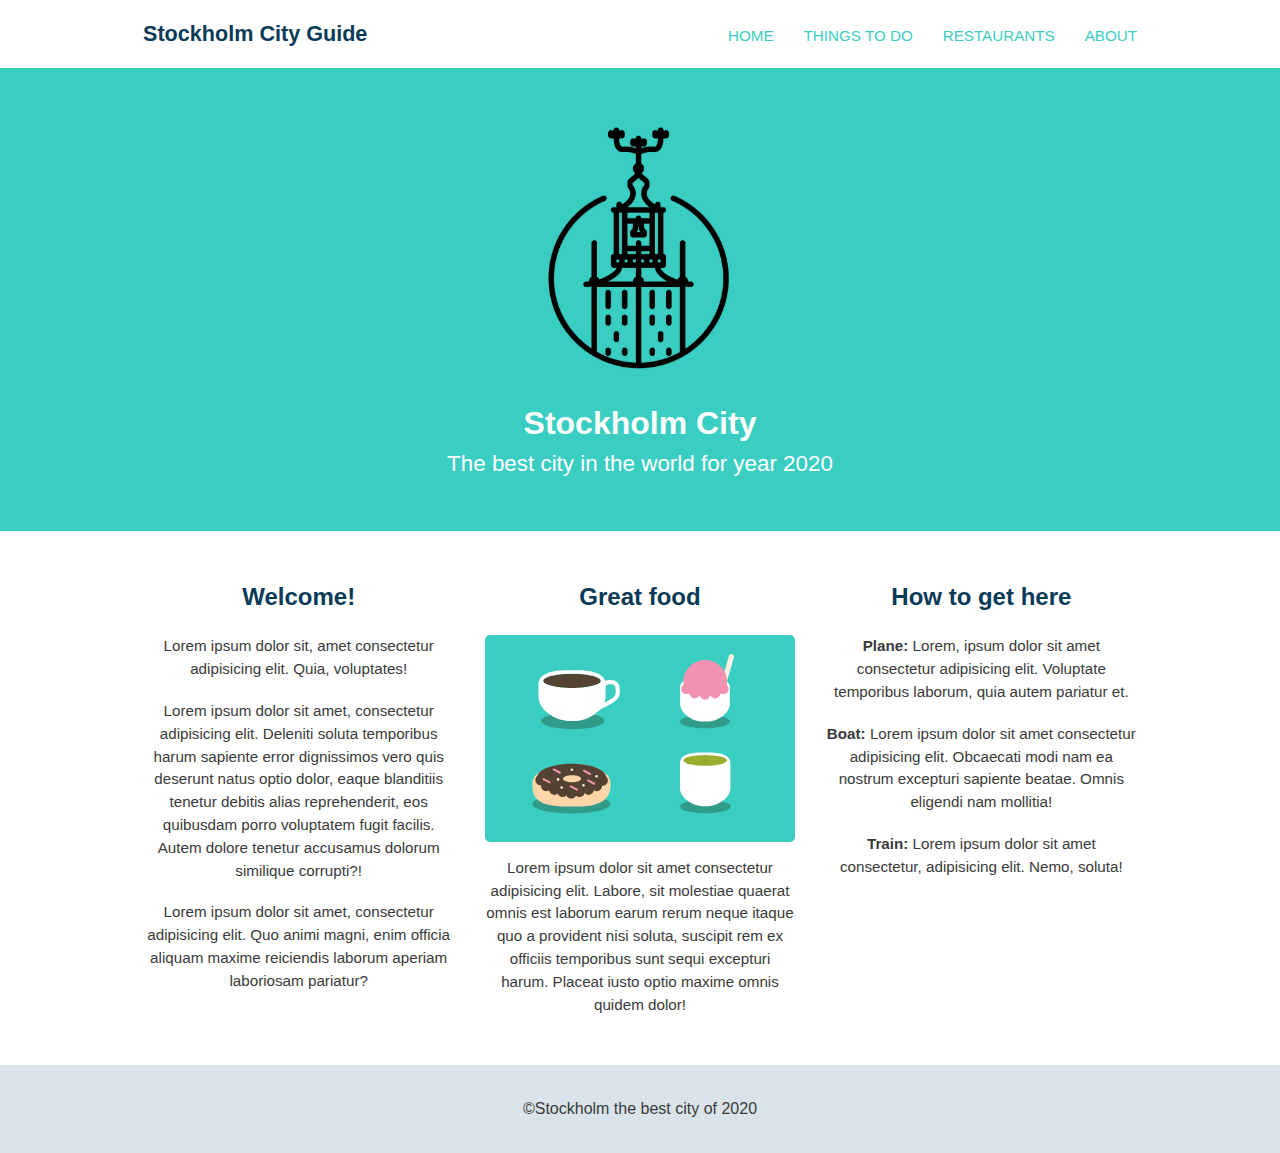
<file: index.html>
<!DOCTYPE html>
<html>
<head>
	<meta name="viewport" content="width=device-width, initial-scale=1.0">
	<title>Stockholm City Guide</title>
	<link href='https://fonts.googleapis.com/css?family=Varela+Round' rel='stylesheet' type='text/css'>
    <link rel="stylesheet" href="style.css">
    <link rel="stylesheet" href="normalize.css">

</head>
<body>

    <header class="main-header">
        <h1 class="name"><a href="index.html">Stockholm City Guide</a></h1>
        <ul class="main-nav">
            <li><a href="index.html">Home</a></li>
            <li><a href="thingstodo.html">Things to do</a></li>
            <li><a href="restaurants.html">Restaurants</a></li>
            <li><a href="about.html">About</a></li>
        </ul>
    </header> <!--/.main-header-->
    
    <div class="banner">
        <img class="logo" src="logo.png" alt="city">
        <h1 class="headline">Stockholm City</h1>
        <span class ="tagline">The best city in the world for year 2020</span>
    </div> <!--/.banner-->

    <div class="row">

        <div class="secondary col">
            <h2>Welcome!</h2>
            <p>Lorem ipsum dolor sit, amet consectetur adipisicing elit. Quia, voluptates!</p>
            <p>Lorem ipsum dolor sit amet, consectetur adipisicing elit. Deleniti soluta temporibus harum sapiente error dignissimos vero quis deserunt natus optio dolor, eaque blanditiis tenetur debitis alias reprehenderit, eos quibusdam porro voluptatem fugit facilis. Autem dolore tenetur accusamus dolorum similique corrupti?!</p>
            <p>Lorem ipsum dolor sit amet, consectetur adipisicing elit. Quo animi magni, enim officia aliquam maxime reiciendis laborum aperiam laboriosam pariatur?</p>
        </div> <!--/.secondary col-->

        <div class="primary col">
            <h2>Great food</h2>
			<img class="feat-img" src="treats.svg" alt="Drinks and eats">
			<p>Lorem ipsum dolor sit amet consectetur adipisicing elit. Labore, sit molestiae quaerat omnis est laborum earum rerum neque itaque quo a provident nisi soluta, suscipit rem ex officiis temporibus sunt sequi excepturi harum. Placeat iusto optio maxime omnis quidem dolor!</p>
		</div><!--/.primary-->

        <div class="tertiary col">
            <h2>How to get here</h2>
            <p><strong>Plane:</strong> Lorem, ipsum dolor sit amet consectetur adipisicing elit. Voluptate temporibus laborum, quia autem pariatur et.</p>
            <p><strong>Boat:</strong> Lorem ipsum dolor sit amet consectetur adipisicing elit. Obcaecati modi nam ea nostrum excepturi sapiente beatae. Omnis eligendi nam mollitia!</p>
            <p><strong>Train:</strong> Lorem ipsum dolor sit amet consectetur, adipisicing elit. Nemo, soluta!</p>
        </div> <!--/.tertiary col-->
    </div>

    <footer class="main-footer">
        <span>&copy;Stockholm the best city of 2020</span>
    </footer>
    
</body>
</html>
</file>
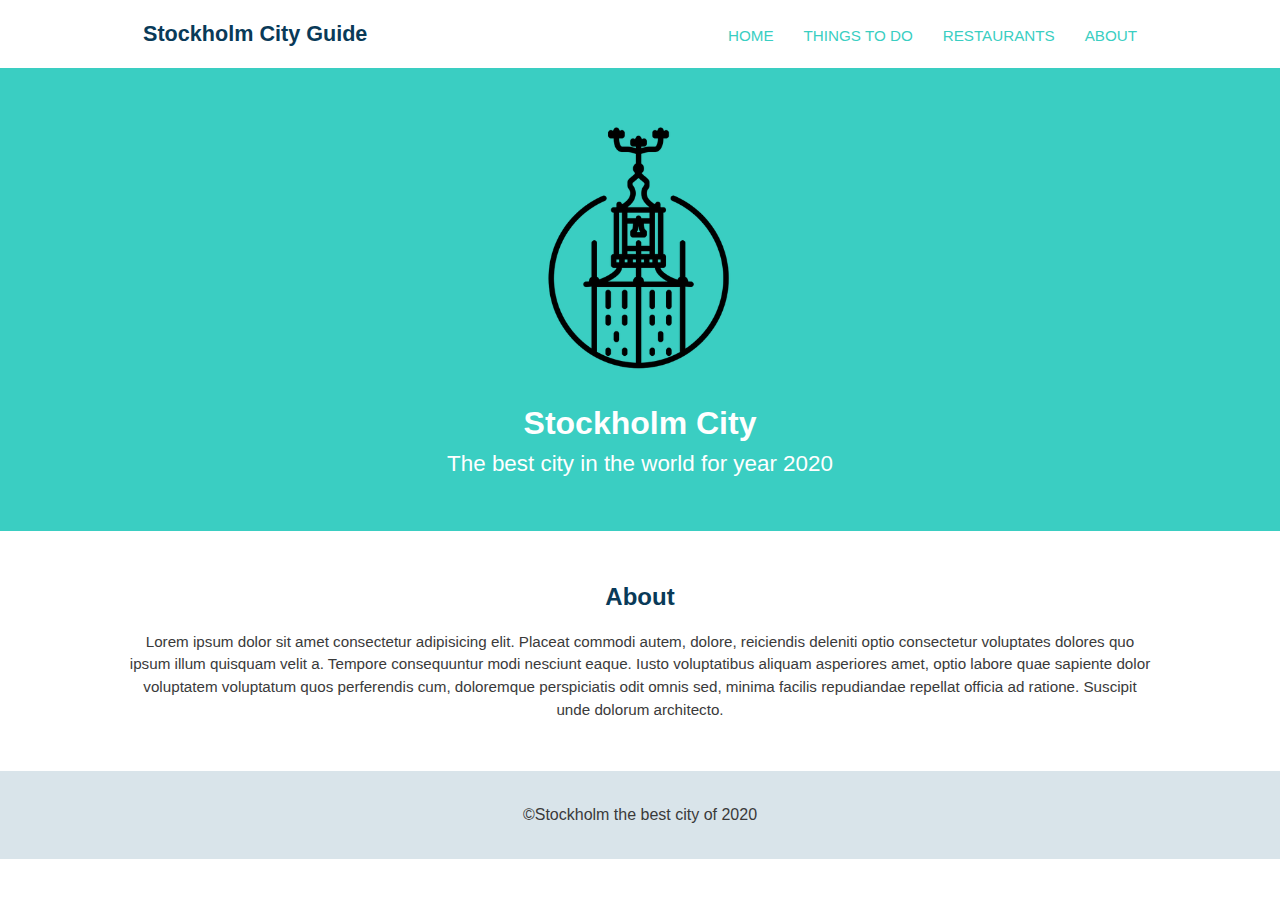
<file: about.html>
<!DOCTYPE html>
<html>
<head>
	<meta name="viewport" content="width=device-width, initial-scale=1.0">
	<title>Stockholm City Guide</title>
	<link href='https://fonts.googleapis.com/css?family=Varela+Round' rel='stylesheet' type='text/css'>
    <link rel="stylesheet" href="style.css">
    <link rel="stylesheet" href="normalize.css">

</head>
<body>

    <header class="main-header">
        <h1 class="name"><a href="index.html">Stockholm City Guide</a></h1>
        <ul class="main-nav">
            <li><a href="index.html">Home</a></li>
            <li><a href="thingstodo.html">Things to do</a></li>
            <li><a href="restaurants.html">Restaurants</a></li>
            <li><a href="about.html">About</a></li>
        </ul>
    </header> <!--/.main-header-->
    
    <div class="banner">
        <img class="logo" src="logo.png" alt="city">
        <h1 class="headline">Stockholm City</h1>
        <span class ="tagline">The best city in the world for year 2020</span>
    </div> <!--/.banner-->

    <div class="row">

      <h2 class="header-about">About</h2>
      <p>Lorem ipsum dolor sit amet consectetur adipisicing elit. Placeat commodi autem, dolore, reiciendis deleniti optio consectetur voluptates dolores quo ipsum illum quisquam velit a. Tempore consequuntur modi nesciunt eaque. Iusto voluptatibus aliquam asperiores amet, optio labore quae sapiente dolor voluptatem voluptatum quos perferendis cum, doloremque perspiciatis odit omnis sed, minima facilis repudiandae repellat officia ad ratione. Suscipit unde dolorum architecto.</p>
    </div>

    <footer class="main-footer">
        <span>&copy;Stockholm the best city of 2020</span>
    </footer>
    
</body>
</html>
</file>
<file: style.css>
/* ================================= 
  Base Element Styles
==================================== */

* {
	box-sizing: border-box;
}
body {
	font-family: 'Varela Round', sans-serif;
	line-height: 1.6;
	color: #3a3a3a;
	margin: 0;
}
ul {
  margin: 0;
  padding: 0;
  list-style: none;
}
p {
	font-size: .95em;
	margin-bottom: 1.8em;
}
h2,
h3,
a {
	color: #093a58;
}
h2,
h3 {
	margin-top: 0;
}
a {
	text-decoration: none;
}
img {
	max-width: 100%;
}

/* ================================= 
  Base Layout Styles
==================================== */

/* ---- Navigation ---- */

.name {
	font-size: 1.35em;
	margin: 0;
}
.main-nav {
	margin-top: 5px;
}
.name a,
.main-nav a {
	text-align: center;
	display: block;
	padding: 10px 15px;
}
.main-nav a {
	font-size: .95em;
	color: #3acec2;
	text-transform: uppercase;
}
.main-nav a:hover {
	color: #093a58;
}

/* ---- Layout Containers ---- */

.main-header {
	padding-top: .5em;
	padding-bottom: .5em;
}
.banner,
.main-footer {
	text-align: center;
}
.banner {
	color: #fff;
	background: #3acec2;
	padding: 3.2em 0;
	margin-bottom: 48px;
}
.col {
	padding-right: 1em;
	padding-left: 1em;
}
.main-footer {
	background: #d9e4ea;
	padding: 2em 0;
	margin-top: 30px;
}

/* ---- Page Elements ---- */

.logo {
	width: 190px;
}
.headline {
	margin-bottom: 0;
}
.feat-img {
	border-radius: 5px;
}



/* ===================================== 
   Page Styles
======================================== */

/*-------------Things to do page---------------------*/

body {
  font-size: 1rem;
  line-height: 1.5;
  font-family: 'Raleway', sans-serif;
  text-align: center;
  margin: 0;
}

p {
  margin-bottom: 1.25em;
}
.main-content {
  margin: 2em auto;
}
.card {
  padding: 1.5em 1em;
  border: 1px solid #e1e1e1;
  border-radius: 0.25em;
}
.card h2 {
  margin: 0.35em 0 0;
  line-height: 1.25;
}

/*----------------------------------*/

/*-------------Restaurants page---------------------*/

* {box-sizing: border-box;}
body {font-family: Verdana, sans-serif;}
.mySlides {display: none;}
img {vertical-align: middle;}

/* Slideshow container */
.slideshow-container {
  max-width: 1000px;
  position: relative;
  margin: auto;
}


/* The dots/bullets/indicators */
.dot {
  cursor: pointer;
  height: 15px;
  width: 15px;
  margin: 0 2px;
  background-color: #bbb;
  border-radius: 50%;
  display: inline-block;
  transition: background-color 0.6s ease;
}

.active {
  background-color: #717171;
}

/* Fading animation */
.fade {
  -webkit-animation-name: fade;
  -webkit-animation-duration: 1.5s;
  animation-name: fade;
  animation-duration: 1.5s;
}

@-webkit-keyframes fade {
  from {opacity: .4} 
  to {opacity: 1}
}

@keyframes fade {
  from {opacity: .4} 
  to {opacity: 1}
}

/* On smaller screens, decrease text size */
@media only screen and (max-width: 300px) {
  .text {font-size: 11px}
}

.rest-heading {
	margin: auto;
	margin-bottom: 20px;
} 

.text-pic {
	font-weight: bold;
	font-size: large;
	margin-bottom: 10px;
	color: #093a58;
}

.text-pic-desc {
	margin-top: 5px;
	color: #093a58;
}

/*----------------------------------*/

/*-------------About page---------------------*/

.header-about {
	margin:auto;
}

/* ================================= 
  Media Queries
==================================== */

@media (min-width: 769px) {
	
	.main-header,
	.main-nav,
	.row {
		display: flex;
	}
	
	.main-header,
	.row {
		width: 90%;
		margin: 0 auto;
	}

	.tagline {
		font-size: 1.4em;
    }

	.main-header {
		flex-direction: column;
		align-items: center;
}

.col {
	flex:1 50%;
}

.row {
	flex-wrap:wrap;
}

.main-content {
	width:95%;
	max-width: 1000px;

	display: grid;
	grid-template-columns: repeat(auto-fit, minmax(280px, 1fr));
	grid-gap:20px;
}
}
@media (min-width: 1025px) {
	.main-header,
	.row {
		width: 80%;
		max-width: 1150px;
    }
    .main-header {
		flex-direction: row;
		justify-content: space-between;
	}

	.col {
		flex-basis:0;
	}
}
</file>
